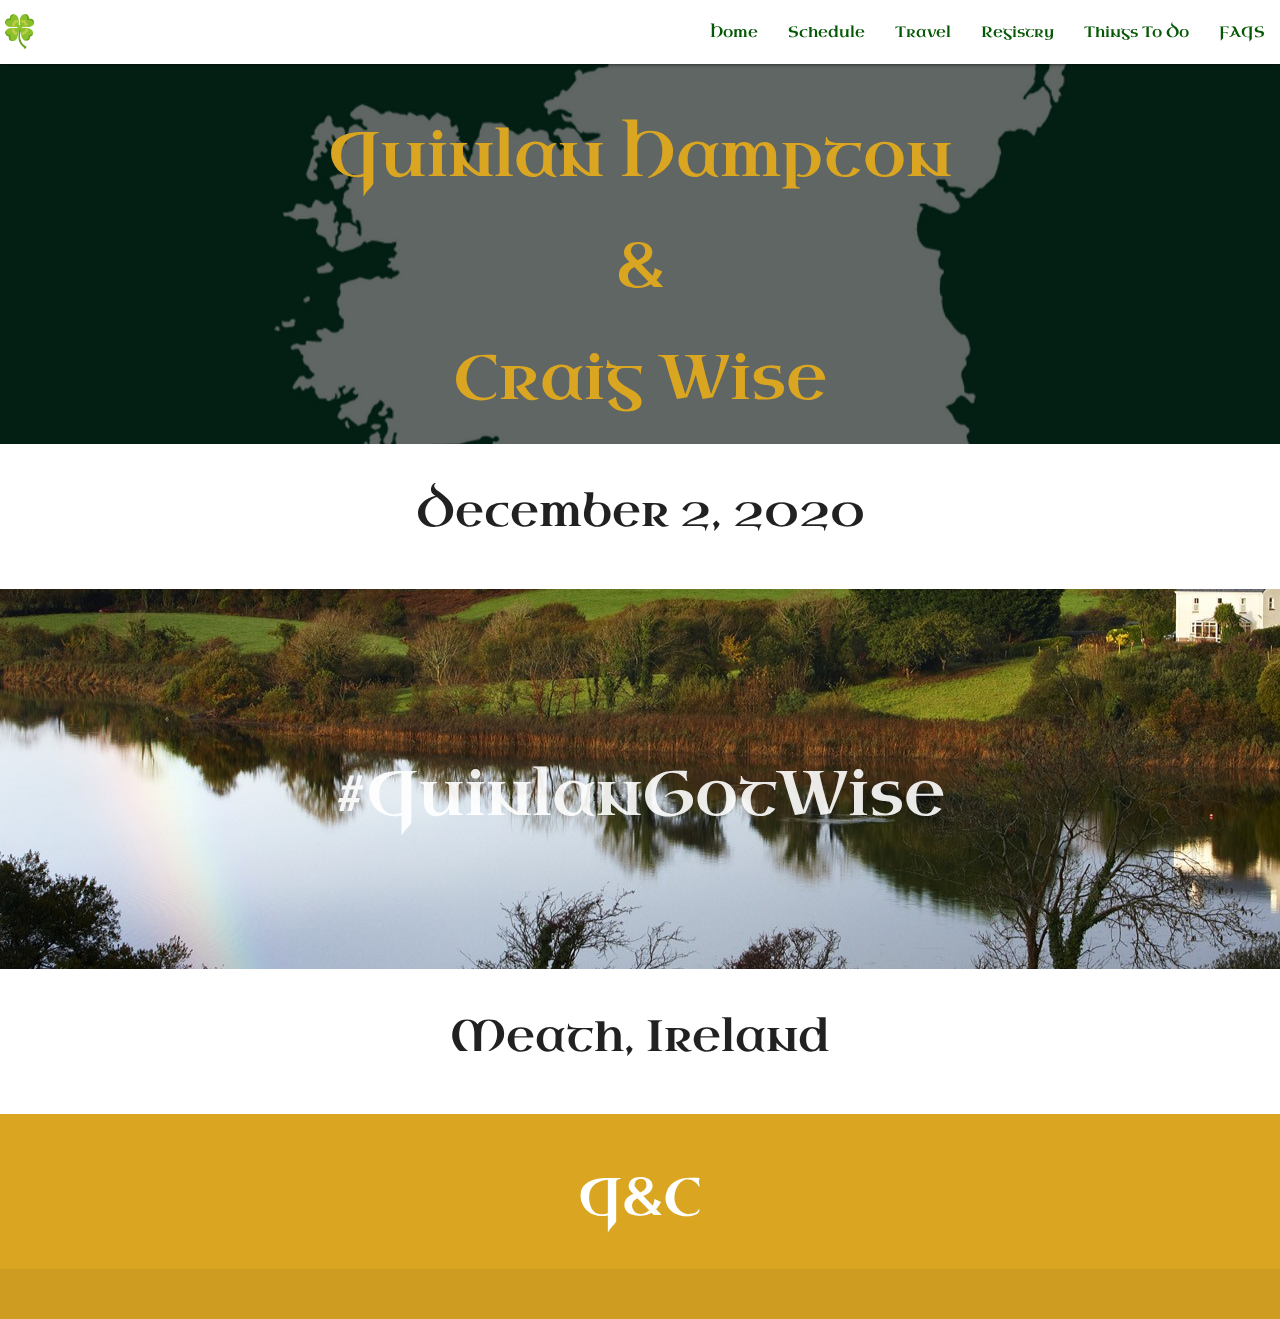
<file: index.html>
<!DOCTYPE html>
<html lang="en">

<head>
  <meta http-equiv="Content-Type" content="text/html; charset=UTF-8" />
  <meta name="viewport" content="width=device-width, initial-scale=1" />
  <title>Parallax Template - Materialize</title>

  <!-- CSS  -->
  <link href="https://fonts.googleapis.com/icon?family=Material+Icons" rel="stylesheet">
  <link href="https://fonts.googleapis.com/css?family=Uncial+Antiqua&display=swap" rel="stylesheet">
  <link href="css/materialize.css" type="text/css" rel="stylesheet" media="screen,projection" />
  <link href="css/style.css" type="text/css" rel="stylesheet" media="screen,projection" />
</head>

<body class="new-text">

  <!-- navbar -->
  <div class="navbar-fixed">
    <nav class="white" role="navigation">
      <div class="nav-wrapper">
        <div class="nav-wrapper">
          <a href="#" class="brand-logo">🍀</a>
          <ul id="nav-mobile" class="right hide-on-med-and-down">
            <li><a href="index.html">Home</a></li>
            <li><a href="schedule.html">Schedule</a></li>
            <li><a href="travel.html">Travel</a></li>
            <li><a href="registry.html">Registry</a></li>
            <li><a href="things-to-do.html">Things To Do</a></li>
            <li><a href="faqs.html">FAQS</a></li>
          </ul>
          <a href="#" data-target="mobile-demo" class="sidenav-trigger"><i class="material-icons">menu</i></a>
        </div>
    </nav>
  </div>
  <ul class="sidenav" id="mobile-demo">
    <li><a href="index.html">Home</a></li>
    <li><a href="schedule.html">Schedule</a></li>
    <li><a href="travel.html">Travel</a></li>
    <li><a href="registry.html">Registry</a></li>
    <li><a href="things-to-do.html">Things To Do</a></li>
    <li><a href="faqs.html">FAQS</a></li>
  </ul>
  <!-- header -->
  <div id="index-banner" class="parallax-container">
    <div class="section no-pad-bot">
      <div class="container">
        <h1 class="header center text-lighten-2 gold-text">Quinlan Hampton</h1>
        <h1 class="header center text-lighten-2 gold-text">&</h1>
        <h1 class="header center text-lighten-2 gold-text">Craig Wise</h1>
      </div>
    </div>

    <!-- first img -->
    <div class="parallax"><img src="imgs/ireland2.png" alt="Unsplashed background img 1"></div>
  </div>

  <!-- text section -->
  <div class="container">
    <div class="section">
      <div class="row">
        <div class="col s12 center">
          <h3 class="mdi-content-send">December 2, 2020</h3>
        </div>
      </div>

    </div>
  </div>

  <!-- second photo -->
  <div class="parallax-container valign-wrapper">
    <div class="section no-pad-bot">
      <div class="container">
        <h1 class="header center text-lighten-2">#QuinlanGotWise</h1>
      </div>
    </div>
    <div class="parallax"><img src="imgs/ireland4.jpg" alt="Unsplashed background img 3"></div>
  </div>

  <!-- second text -->
  <div class="container">
    <div class="section">
      <div class="row">
        <div class="col s12 center">
          <h3 class="mdi-content-send">Meath, Ireland</h3>
        </div>
      </div>

    </div>
  </div>

  <!-- footer -->
  <footer class="page-footer gold-color">
    <div class="container">
      <div class="row">
        <div class="col s12 center">
          <h2 class="header center text-lighten-2 white-text">Q&C</h2>
        </div>
      </div>
    </div>
    <div class="footer-copyright">
    </div>
  </footer>


  <!--  Scripts-->
  <script src="https://code.jquery.com/jquery-2.1.1.min.js"></script>
  <script src="js/materialize.js"></script>
  <script src="js/init.js"></script>

</body>

</html>
</file>
<file: css/style.css>
/* Custom Stylesheet */
/**
 * Use this file to override Materialize files so you can update
 * the core Materialize files in the future
 *
 * Made By MaterializeCSS.com
 */

nav ul a,
nav .brand-logo {
  color: rgb(4, 87, 4);
}

p {
  line-height: 2rem;
}

.sidenav-trigger {
  color:rgb(4, 87, 4);
}

.parallax-container {
  min-height: 380px;
  line-height: 0;
  height: auto;
  color: rgba(255,255,255,.9);
}
  .parallax-container .section {
    width: 100%;
  }


@media only screen and (max-width : 992px) {
  .parallax-container .section {
    position: absolute;
    top: 40%;
  }
  #index-banner .section {
    top: 10%;
  }
  a.brand-logo.center{
    font-size:5vw;
  }
  h1{
    font-size:5vw; 
  }
  h2{
    font-size:5vw; 
  }
  h3{
    font-size:5vw; 
  }
  h4{
    font-size:5vw; 
  }
}

@media only screen and (max-width : 600px) {
  #index-banner .section {
    top: 0;
  }
  a.brand-logo.center{
    font-size:8vw;
  }
  h1{
    font-size:8vw; 
  }
  h2{
    font-size:8vw; 
  }
  h3{
    font-size:8vw; 
  }
  h4{
    font-size:8vw; 
  }
}

.icon-block {
  padding: 0 15px;
}
.icon-block .material-icons {
  font-size: inherit;
}

footer.page-footer {
  margin: 0;}

.new-text{
  font-family: 'Uncial Antiqua', cursive;
}

.gold-color{
  background-color: goldenrod;
}

.green-text{
  color: rgb(4, 87, 4);
}

.gold-text{
  color: goldenrod;
}
</file>
